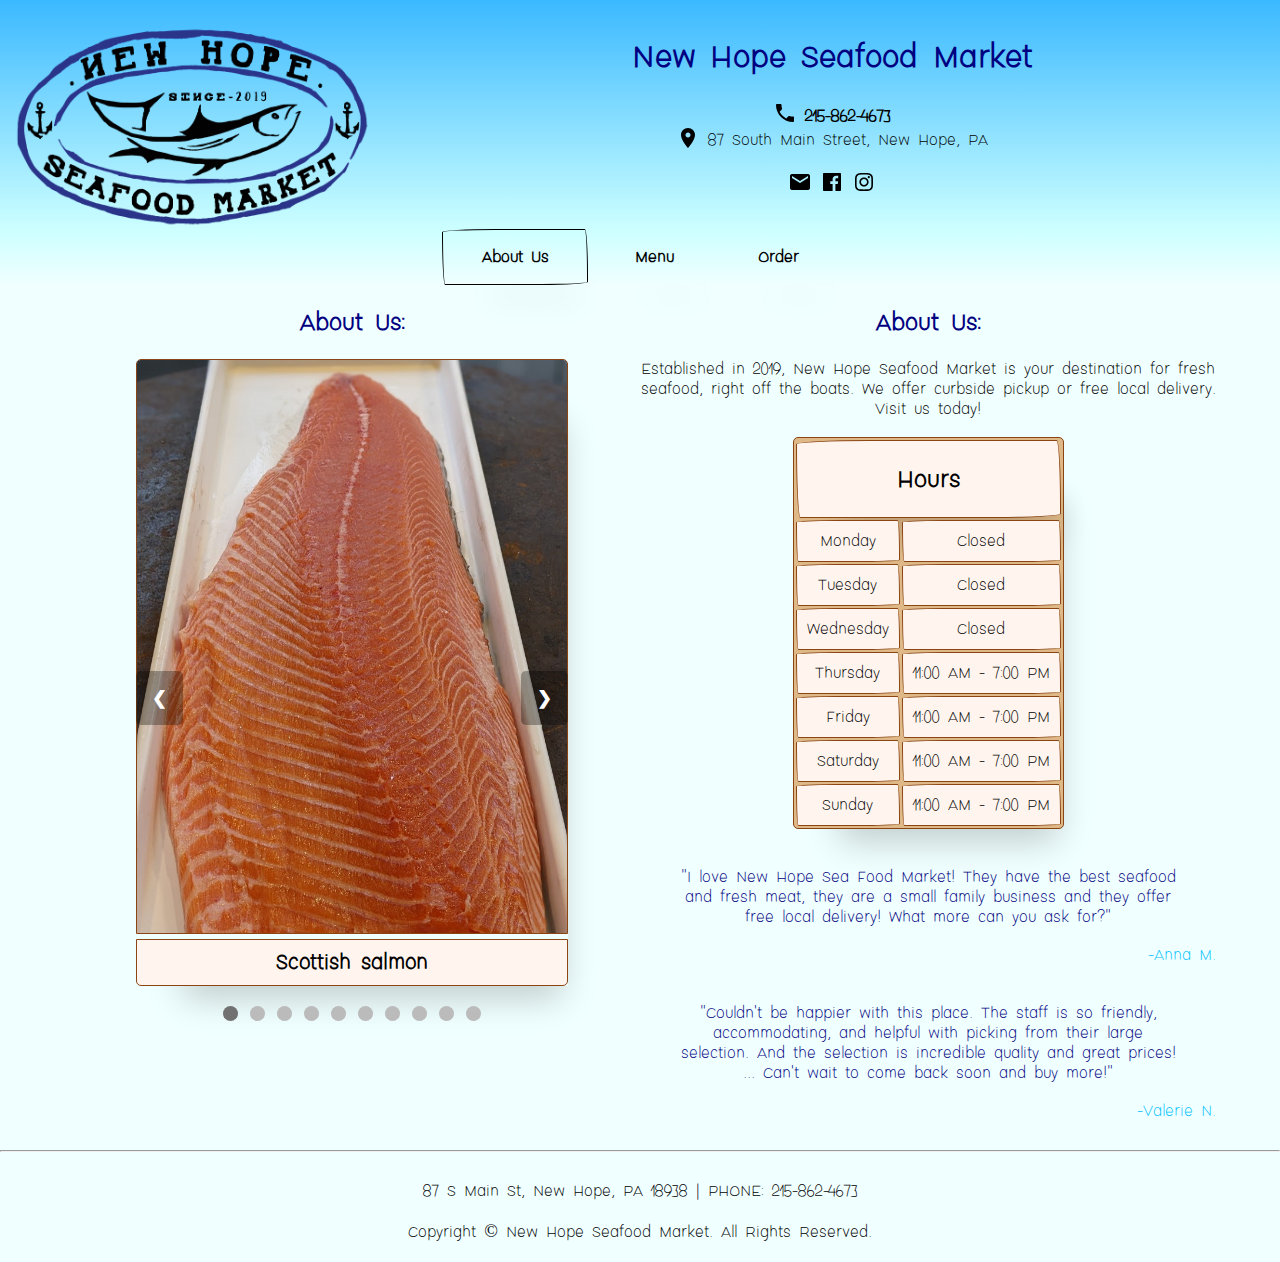
<file: index.html>
<!DOCTYPE html>
<html lang="en-US">
  <head>
    <meta charset="utf-8" />
    <meta name="description" content="New Hope Seafood Market is your destination for fresh seafood,
      right off the boats. We offer curbside pickup or free local delivery. Visit us today!">
    <meta name="keywords" content="HTML, CSS, JavaScript">
    <meta http-equiv="X-UA-Compatible" content="IE=edge" />
    <meta name="author" content="Clayton Manley">
    <meta name="viewport" content="width=device-width, initial-scale=1" />
    <link
      rel="icon"
      href="/assets/NHSM_Icon.png"
      type="image/x-icon"
    />

    <title>New Hope Seafood Market</title>

    <!-- import the webpage's stylesheet -->
    <link rel="stylesheet" href="style.css" />

    <!-- import the webpage's javascript file -->
    <script src="script.js" defer></script>
  </head>

  <body id="index">
    <div class="pagetop">
      <div class="pagelogo">
        <br />
        <img
          class="logo"
          src="/assets/NHSM_Logo.svg"
          alt="Logo"
        />
      </div>

      <div class="pagetitle">
        <h1>New Hope Seafood Market</h1>

        <!-- Phone icon -->
        <a href="tel:215-862-4673"
          ><svg height="24" viewbox="0 0 24 24" width="24">
            <path d="M0 0h24v24H0z" fill="none" />
            <path
              d="M6.62 10.79c1.44 2.83 3.76 5.14 6.59 6.59l2.2-2.2c.27-.27.67-.36 1.02-.24 1.12.37 2.33.57 3.57.57.55 0 1 .45 1 1V20c0 .55-.45 1-1 1-9.39 0-17-7.61-17-17 0-.55.45-1 1-1h3.5c.55 0 1 .45 1 1 0 1.25.2 2.45.57 3.57.11.35.03.74-.25 1.02l-2.2 2.2z"
            />
          </svg>
          215-862-4673
        </a>

        <br />

        <!-- Map icon -->
        <svg height="24" viewbox="0 0 24 24" width="24">
          <path d="M0 0h24v24H0z" fill="none" />
          <path
            d="M12 2C8.13 2 5 5.13 5 9c0 5.25 7 13 7 13s7-7.75 7-13c0-3.87-3.13-7-7-7zm0 9.5c-1.38 0-2.5-1.12-2.5-2.5s1.12-2.5 2.5-2.5 2.5 1.12 2.5 2.5-1.12 2.5-2.5 2.5z"
          />
        </svg>
        87 South Main Street, New Hope, PA

        <br />
        <br />

        <!-- Mail icon -->
        <a href="mailto:newhopeseafood@newhopeseafood.com">
          <svg class="svg-icon" height="24" viewbox="0 0 24 24" width="24">
            <path d="M0 0h24v24H0z" fill="none" />
            <path
              d="M20 4H4c-1.1 0-1.99.9-1.99 2L2 18c0 1.1.9 2 2 2h16c1.1 0 2-.9 2-2V6c0-1.1-.9-2-2-2zm0 4l-8 5-8-5V6l8 5 8-5v2z"
            />
          </svg>
        </a>

        <!-- Facebook icon -->
        <a href="https://www.facebook.com/NewHopeSeafood/">
          <svg width="24" height="24">
            <path
              d="M20.007,3H3.993C3.445,3,3,3.445,3,3.993v16.013C3,20.555,3.445,21,3.993,21h8.621v-6.971h-2.346v-2.717h2.346V9.31 c0-2.325,1.42-3.591,3.494-3.591c0.993,0,1.847,0.074,2.096,0.107v2.43l-1.438,0.001c-1.128,0-1.346,0.536-1.346,1.323v1.734h2.69 l-0.35,2.717h-2.34V21h4.587C20.555,21,21,20.555,21,20.007V3.993C21,3.445,20.555,3,20.007,3z"
            />
          </svg>
        </a>

        <!-- Instagram icon -->
        <a href="https://www.instagram.com/newhopeseafoodmarket/">
          <svg width="24" height="24">
            <path
              d="M12,4.622c2.403,0,2.688,0.009,3.637,0.052c0.877,0.04,1.354,0.187,1.671,0.31c0.42,0.163,0.72,0.358,1.035,0.673 c0.315,0.315,0.51,0.615,0.673,1.035c0.123,0.317,0.27,0.794,0.31,1.671c0.043,0.949,0.052,1.234,0.052,3.637 s-0.009,2.688-0.052,3.637c-0.04,0.877-0.187,1.354-0.31,1.671c-0.163,0.42-0.358,0.72-0.673,1.035 c-0.315,0.315-0.615,0.51-1.035,0.673c-0.317,0.123-0.794,0.27-1.671,0.31c-0.949,0.043-1.233,0.052-3.637,0.052 s-2.688-0.009-3.637-0.052c-0.877-0.04-1.354-0.187-1.671-0.31c-0.42-0.163-0.72-0.358-1.035-0.673 c-0.315-0.315-0.51-0.615-0.673-1.035c-0.123-0.317-0.27-0.794-0.31-1.671C4.631,14.688,4.622,14.403,4.622,12 s0.009-2.688,0.052-3.637c0.04-0.877,0.187-1.354,0.31-1.671c0.163-0.42,0.358-0.72,0.673-1.035 c0.315-0.315,0.615-0.51,1.035-0.673c0.317-0.123,0.794-0.27,1.671-0.31C9.312,4.631,9.597,4.622,12,4.622 M12,3 C9.556,3,9.249,3.01,8.289,3.054C7.331,3.098,6.677,3.25,6.105,3.472C5.513,3.702,5.011,4.01,4.511,4.511 c-0.5,0.5-0.808,1.002-1.038,1.594C3.25,6.677,3.098,7.331,3.054,8.289C3.01,9.249,3,9.556,3,12c0,2.444,0.01,2.751,0.054,3.711 c0.044,0.958,0.196,1.612,0.418,2.185c0.23,0.592,0.538,1.094,1.038,1.594c0.5,0.5,1.002,0.808,1.594,1.038 c0.572,0.222,1.227,0.375,2.185,0.418C9.249,20.99,9.556,21,12,21s2.751-0.01,3.711-0.054c0.958-0.044,1.612-0.196,2.185-0.418 c0.592-0.23,1.094-0.538,1.594-1.038c0.5-0.5,0.808-1.002,1.038-1.594c0.222-0.572,0.375-1.227,0.418-2.185 C20.99,14.751,21,14.444,21,12s-0.01-2.751-0.054-3.711c-0.044-0.958-0.196-1.612-0.418-2.185c-0.23-0.592-0.538-1.094-1.038-1.594 c-0.5-0.5-1.002-0.808-1.594-1.038c-0.572-0.222-1.227-0.375-2.185-0.418C14.751,3.01,14.444,3,12,3L12,3z M12,7.378 c-2.552,0-4.622,2.069-4.622,4.622S9.448,16.622,12,16.622s4.622-2.069,4.622-4.622S14.552,7.378,12,7.378z M12,15 c-1.657,0-3-1.343-3-3s1.343-3,3-3s3,1.343,3,3S13.657,15,12,15z M16.804,6.116c-0.596,0-1.08,0.484-1.08,1.08 s0.484,1.08,1.08,1.08c0.596,0,1.08-0.484,1.08-1.08S17.401,6.116,16.804,6.116z"
            />
          </svg>
        </a>
        <br/>
        <br/>
      </div>
    </div>

      <div>
        <nav id="navbar">
          <a
            class="nav"
            href="http://newhopeseafood.com"
            style="border: 1px solid black;"
            >About Us</a
          >
          <a class="nav" href="http://newhopeseafood.com/menu">Menu</a>
          <a class="nav" href="/order.html">Order</a>
          <!-- <a class="nav" href="/nhsm/location.html">Location</a> -->
        </nav>
      </div>

    <div class="pagebody">
      <div class="left">
        <h2>About Us:</h2>
        <div class="slideshow">

          <!--Salmon-->
          <div class="mySlides fade">
            <img
              src="/assets/Salmon.jpg"
              style="width:100%"
              alt="Salmon"
            />
            <figcaption>Scottish salmon</figcaption>
          </div>

          <!--Crab Cakes-->
          <div class="mySlides fade">
            <img
              src="/assets/Crab_cakes.jpg"
              style="width:100%"
              alt="Crab Cakes"
            />
            <figcaption>Crab cakes made in house</figcaption>
          </div>

          <!--Tuna-->
          <div class="mySlides fade">
            <img
              src="/assets/Tuna.jpg"
              style="width:100%"
              alt="Tuna"
            />
            <figcaption>Sushi grade tuna</figcaption>
          </div>

          <!--Bronzino-->
          <div class="mySlides fade">
            <img
              src="/assets/Bronzino.jpg"
              style="width:100%"
              alt="Bronzino"
            />
            <figcaption>Whole fish bronzino</figcaption>
          </div>

          <!--Dry Scallops-->
          <div class="mySlides fade">
            <img
              src="/assets/Dry_Scallops.jpg"
              style="width:100%"
              alt="Dry Scallops"
            />
            <figcaption>Dry scallops</figcaption>
          </div>

          <!--Mexican Shrimp-->
          <div class="mySlides fade">
            <img
              src="/assets/Mexican_Wild_Shrimp.jpg"
              style="width:100%"
              alt="Several shrimp on ice"
            />
            <figcaption>Large and medium shrimp</figcaption>
          </div>

          <!--Crabs-->
          <div class="mySlides fade">
            <img
              src="/assets/Crabs.jpg"
              style="width:100%"
              alt="A bushel of blue crabs"
            />
            <figcaption>Bushels of blue crabs</figcaption>
          </div>

          <!--Mussels and Clams-->
          <div class="mySlides fade">
            <img
              src="/assets/Mussels_and_Clams.jpeg"
              style="width:100%"
              alt="Mussels and clams on ice"
            />
            <figcaption>Mussels and little neck clams</figcaption>
          </div>

          <!--Cooked Crabs-->
          <div class="mySlides fade">
            <img
              src="/assets/Cooked_Crabs.jpg"
              style="width:100%"
              alt="Cooked_Crabs"
            />
            <figcaption>Cooked crabs</figcaption>
          </div>

          <!--Cooked Lobster-->
          <div class="mySlides fade">
            <img
              src="/assets/Cooked_Lobster.jpg"
              style="width:100%"
              alt="Cooked Lobster"
            />
            <figcaption>Lobster steamed by request</figcaption>
          </div>

          <!--Salmon Cakes-->
          <!--
          <div class="mySlides fade">
            <img
              src="/assets/Salmon_Cakes.jpg"
              style="width:100%"
              alt="Salmon Cakes"
            />
            <figcaption>Pan seared salmon cakes</figcaption>
          </div>
          -->

          <!--Lobster-->
          <!--
          <div class="mySlides fade">
            <img
              src="/assets/Live_Lobster.jpg"
              style="width:100%"
              alt="A large lobster"
            />
            <figcaption>Live lobster</figcaption>
          </div>
        -->

          <!--Squid-->
          <!--
          <div class="mySlides fade">
            <img
              src="/assets/Squid.jpg"
              style="width:100%"
              alt="Squid"
            />
            <figcaption>Squid</figcaption>
          </div>
          -->

          <!--Farmers Market-->
          <!--
          <div class="mySlides fade">
            <img
              src="/assets/Farmers_Market.jpg"
              style="width:100%"
              alt="Farmers Market"
            />
            <figcaption>Farmers Market</figcaption>
          </div>
          -->

          <a class="prev" onclick="plusSlides(-1)">&#10094;</a>
          <a class="next" onclick="plusSlides(1)">&#10095;</a>

          <br />

          <a class="dot" onclick="currentSlide(1)"></a>
          <a class="dot" onclick="currentSlide(2)"></a>
          <a class="dot" onclick="currentSlide(3)"></a>
          <a class="dot" onclick="currentSlide(4)"></a>
          <a class="dot" onclick="currentSlide(5)"></a>
          <a class="dot" onclick="currentSlide(6)"></a>
          <a class="dot" onclick="currentSlide(7)"></a>
          <a class="dot" onclick="currentSlide(8)"></a>
          <a class="dot" onclick="currentSlide(9)"></a>
          <a class="dot" onclick="currentSlide(10)"></a>
        </div>
      </div>

      <div class="right">
        <h2>About Us:</h2>
        <p>
          Established in 2019, New Hope Seafood Market is your destination for
          fresh seafood, right off the boats. We offer curbside pickup or free
          local delivery. Visit us today!
        </p>

        <table>
          <thead>
            <tr>
              <th colspan="2"><h2>Hours</h2></th>
            </tr>
          </thead>
          <tbody>
            <tr>
              <td>Monday</td>
              <td>Closed</td>
            </tr>
            <tr>
              <td>Tuesday</td>
              <td>Closed</td>
            </tr>
            <tr>
              <td>Wednesday</td>
              <td>Closed</td>
            </tr>
            <tr>
              <td>Thursday</td>
              <td>11:00 AM - 7:00 PM</td>
            </tr>
            <tr>
              <td>Friday</td>
              <td>11:00 AM - 7:00 PM</td>
            </tr>
            <tr>
              <td>Saturday</td>
              <td>11:00 AM - 7:00 PM</td>
            </tr>
            <tr>
              <td>Sunday</td>
              <td>11:00 AM - 7:00 PM</td>
            </tr>
          </tbody>
        </table>

        <br />

        <blockquote cite="https://goo.gl/maps/CR75B2BaVK5fV6p99">
          "I love New Hope Sea Food Market!
          They have the best seafood and fresh meat, they are a small family business and they offer free local delivery!
          What more can you ask for?"
        </blockquote>
        <div class="attribution">
          -Anna M.
        </div>

        <br />

        <blockquote cite="https://www.yelp.com/biz/new-hope-seafood-market-new-hope?hrid=9Oxy09HIUtjYFzJr-QwoVg&utm_campaign=www_review_share_popup&utm_medium=copy_link&utm_source=(direct)">
          "Couldn't be happier with this place.
          The staff is so friendly, accommodating, and helpful with picking from their large selection.
          And the selection is incredible quality and great prices!
          ... Can't wait to come back soon and buy more!"
        </blockquote>
        <div class="attribution">
          -Valerie N.
        </div>
      </div>
    </div>
  </body>

  <footer>
    <br />
    <hr />
    <br />
    87 S Main St, New Hope, PA 18938 | PHONE: 215-862-4673
    <br />
    <br />
    Copyright © New Hope Seafood Market. All Rights Reserved.
    <br />
    <br />
  </footer>
</html>
</file>
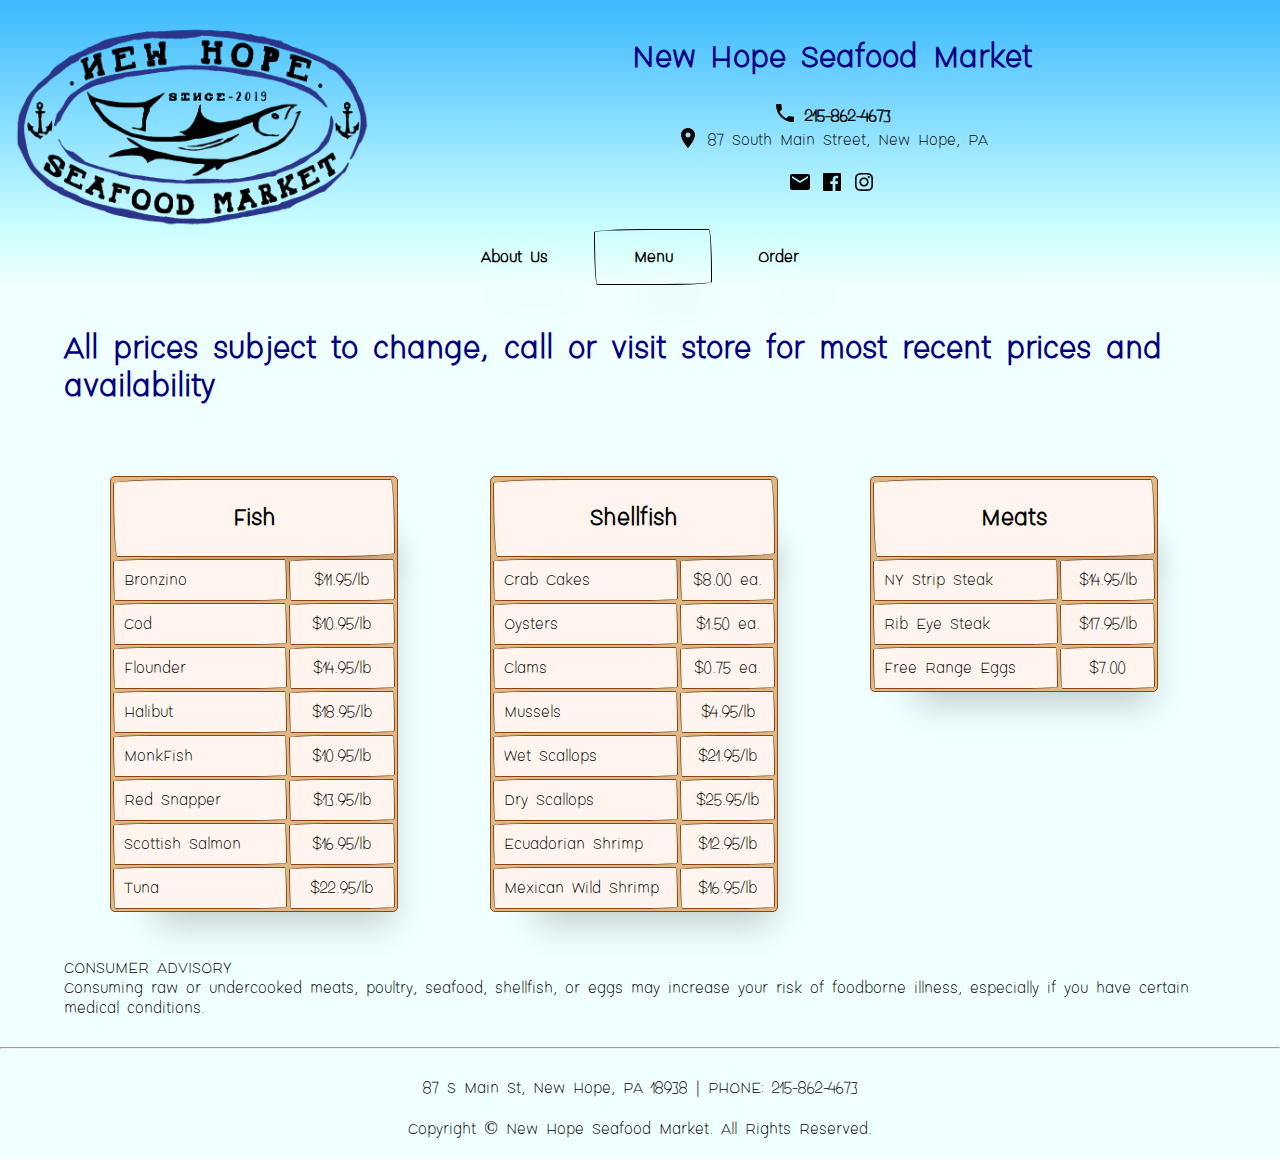
<file: menu.html>
<!DOCTYPE html>
<html lang="en-US">
  <head>
    <meta charset="utf-8" />
    <meta http-equiv="X-UA-Compatible" content="IE=edge" />
    <meta name="viewport" content="width=device-width, initial-scale=1" />
    <link
      rel="icon"
      href="/assets/NHSM_Icon.png"
      type="image/x-icon"
    />

    <title>New Hope Seafood Market Menu</title>

    <!-- import the webpage's stylesheet -->
    <link rel="stylesheet" href="style.css" />

    <!-- import the webpage's javascript file -->
    <script src="script.js" defer></script>
  </head>

  <body>
    <div class="pagetop">
      <div class="pagelogo">
        <br />
        <img
          class="logo"
          src="/assets/NHSM_Logo.svg"
          alt="Logo"
        />
      </div>

      <div class="pagetitle">
        <h1>New Hope Seafood Market</h1>

        <!-- Phone icon -->
        <a href="tel:215-862-4673"
          ><svg height="24" viewbox="0 0 24 24" width="24">
            <path d="M0 0h24v24H0z" fill="none" />
            <path
              d="M6.62 10.79c1.44 2.83 3.76 5.14 6.59 6.59l2.2-2.2c.27-.27.67-.36 1.02-.24 1.12.37 2.33.57 3.57.57.55 0 1 .45 1 1V20c0 .55-.45 1-1 1-9.39 0-17-7.61-17-17 0-.55.45-1 1-1h3.5c.55 0 1 .45 1 1 0 1.25.2 2.45.57 3.57.11.35.03.74-.25 1.02l-2.2 2.2z"
            />
          </svg>
          215-862-4673
        </a>

        <br />

        <!-- Map icon -->
        <svg height="24" viewbox="0 0 24 24" width="24">
          <path d="M0 0h24v24H0z" fill="none" />
          <path
            d="M12 2C8.13 2 5 5.13 5 9c0 5.25 7 13 7 13s7-7.75 7-13c0-3.87-3.13-7-7-7zm0 9.5c-1.38 0-2.5-1.12-2.5-2.5s1.12-2.5 2.5-2.5 2.5 1.12 2.5 2.5-1.12 2.5-2.5 2.5z"
          />
        </svg>
        87 South Main Street, New Hope, PA

        <br />
        <br />

        <!-- Mail icon -->
        <a href="mailto:newhopeseafood@newhopeseafood.com">
          <svg class="svg-icon" height="24" viewbox="0 0 24 24" width="24">
            <path d="M0 0h24v24H0z" fill="none" />
            <path
              d="M20 4H4c-1.1 0-1.99.9-1.99 2L2 18c0 1.1.9 2 2 2h16c1.1 0 2-.9 2-2V6c0-1.1-.9-2-2-2zm0 4l-8 5-8-5V6l8 5 8-5v2z"
            />
          </svg>
        </a>

        <!-- Facebook icon -->
        <a href="https://www.facebook.com/NewHopeSeafood/">
          <svg width="24" height="24">
            <path
              d="M20.007,3H3.993C3.445,3,3,3.445,3,3.993v16.013C3,20.555,3.445,21,3.993,21h8.621v-6.971h-2.346v-2.717h2.346V9.31 c0-2.325,1.42-3.591,3.494-3.591c0.993,0,1.847,0.074,2.096,0.107v2.43l-1.438,0.001c-1.128,0-1.346,0.536-1.346,1.323v1.734h2.69 l-0.35,2.717h-2.34V21h4.587C20.555,21,21,20.555,21,20.007V3.993C21,3.445,20.555,3,20.007,3z"
            />
          </svg>
        </a>

        <!-- Instagram icon -->
        <a href="https://www.instagram.com/newhopeseafoodmarket/">
          <svg width="24" height="24">
            <path
              d="M12,4.622c2.403,0,2.688,0.009,3.637,0.052c0.877,0.04,1.354,0.187,1.671,0.31c0.42,0.163,0.72,0.358,1.035,0.673 c0.315,0.315,0.51,0.615,0.673,1.035c0.123,0.317,0.27,0.794,0.31,1.671c0.043,0.949,0.052,1.234,0.052,3.637 s-0.009,2.688-0.052,3.637c-0.04,0.877-0.187,1.354-0.31,1.671c-0.163,0.42-0.358,0.72-0.673,1.035 c-0.315,0.315-0.615,0.51-1.035,0.673c-0.317,0.123-0.794,0.27-1.671,0.31c-0.949,0.043-1.233,0.052-3.637,0.052 s-2.688-0.009-3.637-0.052c-0.877-0.04-1.354-0.187-1.671-0.31c-0.42-0.163-0.72-0.358-1.035-0.673 c-0.315-0.315-0.51-0.615-0.673-1.035c-0.123-0.317-0.27-0.794-0.31-1.671C4.631,14.688,4.622,14.403,4.622,12 s0.009-2.688,0.052-3.637c0.04-0.877,0.187-1.354,0.31-1.671c0.163-0.42,0.358-0.72,0.673-1.035 c0.315-0.315,0.615-0.51,1.035-0.673c0.317-0.123,0.794-0.27,1.671-0.31C9.312,4.631,9.597,4.622,12,4.622 M12,3 C9.556,3,9.249,3.01,8.289,3.054C7.331,3.098,6.677,3.25,6.105,3.472C5.513,3.702,5.011,4.01,4.511,4.511 c-0.5,0.5-0.808,1.002-1.038,1.594C3.25,6.677,3.098,7.331,3.054,8.289C3.01,9.249,3,9.556,3,12c0,2.444,0.01,2.751,0.054,3.711 c0.044,0.958,0.196,1.612,0.418,2.185c0.23,0.592,0.538,1.094,1.038,1.594c0.5,0.5,1.002,0.808,1.594,1.038 c0.572,0.222,1.227,0.375,2.185,0.418C9.249,20.99,9.556,21,12,21s2.751-0.01,3.711-0.054c0.958-0.044,1.612-0.196,2.185-0.418 c0.592-0.23,1.094-0.538,1.594-1.038c0.5-0.5,0.808-1.002,1.038-1.594c0.222-0.572,0.375-1.227,0.418-2.185 C20.99,14.751,21,14.444,21,12s-0.01-2.751-0.054-3.711c-0.044-0.958-0.196-1.612-0.418-2.185c-0.23-0.592-0.538-1.094-1.038-1.594 c-0.5-0.5-1.002-0.808-1.594-1.038c-0.572-0.222-1.227-0.375-2.185-0.418C14.751,3.01,14.444,3,12,3L12,3z M12,7.378 c-2.552,0-4.622,2.069-4.622,4.622S9.448,16.622,12,16.622s4.622-2.069,4.622-4.622S14.552,7.378,12,7.378z M12,15 c-1.657,0-3-1.343-3-3s1.343-3,3-3s3,1.343,3,3S13.657,15,12,15z M16.804,6.116c-0.596,0-1.08,0.484-1.08,1.08 s0.484,1.08,1.08,1.08c0.596,0,1.08-0.484,1.08-1.08S17.401,6.116,16.804,6.116z"
            />
          </svg>
        </a>
        <br/>
        <br/>
      </div>
    </div>

      <div>
        <nav id="navbar">
          <a class="nav" href="http://newhopeseafood.com">About Us</a>
          <a
            class="nav"
            href="http://newhopeseafood.com/menu"
            style="border: 1px solid black;"
            >Menu</a
          >
          <a class="nav" href="/order.html">Order</a>
          <!-- <a class="nav" href="/nhsm/location.html">Location</a> -->
        </nav>
      </div>
    </header>

    <div class="pagebody">
      <br />
      <h1>
        All prices subject to change, call or visit store for most recent prices
        and availability
      </h1>
      <table class="tleft">
        <thead>
          <tr>
            <th colspan="2">
              <h2>Fish</h2>
            </th>
          </tr>
        </thead>
        <tbody>
          <tr>
            <td class="itemname">Bronzino</td>
            <td>$11.95/lb</td>
          </tr>
          <tr>
            <td class="itemname">Cod</td>
            <td>$10.95/lb</td>
          </tr>
          <tr>
            <td class="itemname">Flounder</td>
            <td>$14.95/lb</td>
          </tr>
          <tr>
            <td class="itemname">Halibut</td>
            <td>$18.95/lb</td>
          </tr>
          <tr>
            <td class="itemname">MonkFish</td>
            <td>$10.95/lb</td>
          </tr>
          <tr>
            <td class="itemname">Red Snapper</td>
            <td>$13.95/lb</td>
          </tr>
          <tr>
            <td class="itemname">Scottish Salmon</td>
            <td>$16.95/lb</td>
          </tr>
          <tr>
            <td class="itemname">Tuna</td>
            <td>$22.95/lb</td>
          </tr>
        </tbody>
      </table>

      <table class="tmiddle">
        <thead>
          <th colspan="2">
            <h2>Shellfish</h2>
          </th>
        </thead>
        <tbody>
          <tr>
            <td class="itemname">Crab Cakes</td>
            <td>$8.00 ea.</td>
          </tr>
          <tr>
            <td class="itemname">Oysters</td>
            <td>$1.50 ea.</td>
          </tr>
          <tr>
            <td class="itemname">Clams</td>
            <td>$0.75 ea.</td>
          </tr>
          <tr>
            <td class="itemname">Mussels</td>
            <td>$4.95/lb</td>
          </tr>
          <tr>
            <td class="itemname">Wet Scallops</td>
            <td>$21.95/lb</td>
          </tr>
          <tr>
            <td class="itemname">Dry Scallops</td>
            <td>$25.95/lb</td>
          </tr>
          <tr>
            <td class="itemname">Ecuadorian Shrimp</td>
            <td>$12.95/lb</td>
          </tr>
          <tr>
            <td class="itemname">Mexican Wild Shrimp</td>
            <td>$16.95/lb</td>
          </tr>
        </tbody>
      </table>

      <table class="tright">
        <thead>
          <th colspan="2">
            <h2>Meats</h2>
          </th>
        </thead>
        <tbody>
          <tr>
            <td class="itemname">NY Strip Steak</td>
            <td>$14.95/lb</td>
          </tr>
          <tr>
            <td class="itemname">Rib Eye Steak</td>
            <td>$17.95/lb</td>
          </tr>
          <tr>
            <td class="itemname">Free Range Eggs</td>
            <td>$7.00</td>
          </tr>
        </tbody>
      </table>

      <br clear="both" />
      CONSUMER ADVISORY
      <br />
      Consuming raw or undercooked meats, poultry, seafood, shellfish, or eggs may
      increase your risk of foodborne illness, especially if you have certain
      medical conditions.
    </div>
  </body>

  <footer>
    <br />
    <hr />
    <br />
    87 S Main St, New Hope, PA 18938 | PHONE: 215-862-4673
    <br />
    <br />
    Copyright © New Hope Seafood Market. All Rights Reserved.
    <br />
    <br />
  </footer>
</html>
</file>
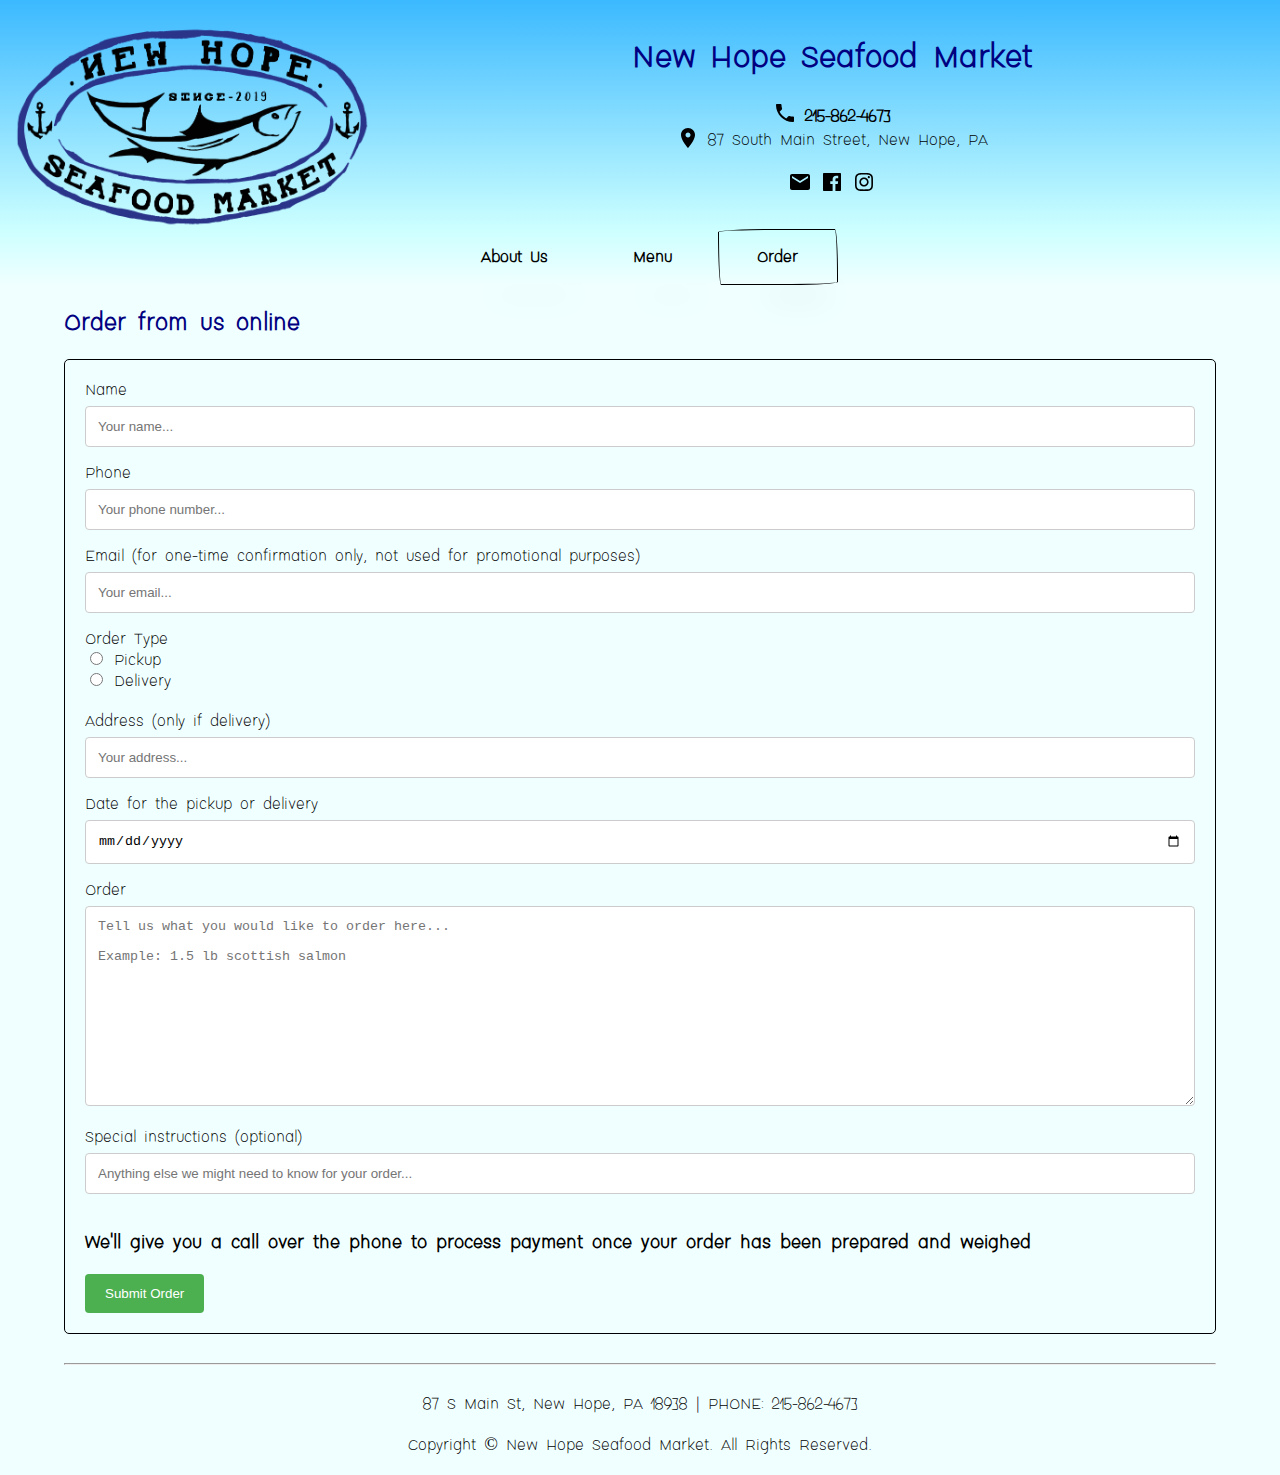
<file: order.html>
<!DOCTYPE html>
<html lang="en-US">
  <head>
    <meta charset="utf-8" />
    <meta name="description" content="New Hope Seafood Market is your destination for fresh seafood,
      right off the boats. We offer curbside pickup or free local delivery. Visit us today!">
    <meta name="keywords" content="HTML, CSS, JavaScript">
    <meta http-equiv="X-UA-Compatible" content="IE=edge" />
    <meta name="author" content="Clayton Manley">
    <meta name="viewport" content="width=device-width, initial-scale=1" />
    <link
      rel="icon"
      href="/assets/NHSM_Icon.png"
      type="image/x-icon"
    />

    <title>New Hope Seafood Market Order</title>

    <!-- import the webpage's stylesheet -->
    <link rel="stylesheet" href="style.css" />

    <!-- import the webpage's javascript file -->
    <script src="script.js" defer></script>
  </head>

  <body id="index">
    <div class="pagetop">
      <div class="pagelogo">
        <br />
        <img
          class="logo"
          src="/assets/NHSM_Logo.svg"
          alt="Logo"
        />
      </div>

      <div class="pagetitle">
        <h1>New Hope Seafood Market</h1>

        <!-- Phone icon -->
        <a href="tel:215-862-4673"
          ><svg height="24" viewbox="0 0 24 24" width="24">
            <path d="M0 0h24v24H0z" fill="none" />
            <path
              d="M6.62 10.79c1.44 2.83 3.76 5.14 6.59 6.59l2.2-2.2c.27-.27.67-.36 1.02-.24 1.12.37 2.33.57 3.57.57.55 0 1 .45 1 1V20c0 .55-.45 1-1 1-9.39 0-17-7.61-17-17 0-.55.45-1 1-1h3.5c.55 0 1 .45 1 1 0 1.25.2 2.45.57 3.57.11.35.03.74-.25 1.02l-2.2 2.2z"
            />
          </svg>
          215-862-4673
        </a>

        <br />

        <!-- Map icon -->
        <svg height="24" viewbox="0 0 24 24" width="24">
          <path d="M0 0h24v24H0z" fill="none" />
          <path
            d="M12 2C8.13 2 5 5.13 5 9c0 5.25 7 13 7 13s7-7.75 7-13c0-3.87-3.13-7-7-7zm0 9.5c-1.38 0-2.5-1.12-2.5-2.5s1.12-2.5 2.5-2.5 2.5 1.12 2.5 2.5-1.12 2.5-2.5 2.5z"
          />
        </svg>
        87 South Main Street, New Hope, PA

        <br />
        <br />

        <!-- Mail icon -->
        <a href="mailto:newhopeseafood@newhopeseafood.com">
          <svg class="svg-icon" height="24" viewbox="0 0 24 24" width="24">
            <path d="M0 0h24v24H0z" fill="none" />
            <path
              d="M20 4H4c-1.1 0-1.99.9-1.99 2L2 18c0 1.1.9 2 2 2h16c1.1 0 2-.9 2-2V6c0-1.1-.9-2-2-2zm0 4l-8 5-8-5V6l8 5 8-5v2z"
            />
          </svg>
        </a>

        <!-- Facebook icon -->
        <a href="https://www.facebook.com/NewHopeSeafood/">
          <svg width="24" height="24">
            <path
              d="M20.007,3H3.993C3.445,3,3,3.445,3,3.993v16.013C3,20.555,3.445,21,3.993,21h8.621v-6.971h-2.346v-2.717h2.346V9.31 c0-2.325,1.42-3.591,3.494-3.591c0.993,0,1.847,0.074,2.096,0.107v2.43l-1.438,0.001c-1.128,0-1.346,0.536-1.346,1.323v1.734h2.69 l-0.35,2.717h-2.34V21h4.587C20.555,21,21,20.555,21,20.007V3.993C21,3.445,20.555,3,20.007,3z"
            />
          </svg>
        </a>

        <!-- Instagram icon -->
        <a href="https://www.instagram.com/newhopeseafoodmarket/">
          <svg width="24" height="24">
            <path
              d="M12,4.622c2.403,0,2.688,0.009,3.637,0.052c0.877,0.04,1.354,0.187,1.671,0.31c0.42,0.163,0.72,0.358,1.035,0.673 c0.315,0.315,0.51,0.615,0.673,1.035c0.123,0.317,0.27,0.794,0.31,1.671c0.043,0.949,0.052,1.234,0.052,3.637 s-0.009,2.688-0.052,3.637c-0.04,0.877-0.187,1.354-0.31,1.671c-0.163,0.42-0.358,0.72-0.673,1.035 c-0.315,0.315-0.615,0.51-1.035,0.673c-0.317,0.123-0.794,0.27-1.671,0.31c-0.949,0.043-1.233,0.052-3.637,0.052 s-2.688-0.009-3.637-0.052c-0.877-0.04-1.354-0.187-1.671-0.31c-0.42-0.163-0.72-0.358-1.035-0.673 c-0.315-0.315-0.51-0.615-0.673-1.035c-0.123-0.317-0.27-0.794-0.31-1.671C4.631,14.688,4.622,14.403,4.622,12 s0.009-2.688,0.052-3.637c0.04-0.877,0.187-1.354,0.31-1.671c0.163-0.42,0.358-0.72,0.673-1.035 c0.315-0.315,0.615-0.51,1.035-0.673c0.317-0.123,0.794-0.27,1.671-0.31C9.312,4.631,9.597,4.622,12,4.622 M12,3 C9.556,3,9.249,3.01,8.289,3.054C7.331,3.098,6.677,3.25,6.105,3.472C5.513,3.702,5.011,4.01,4.511,4.511 c-0.5,0.5-0.808,1.002-1.038,1.594C3.25,6.677,3.098,7.331,3.054,8.289C3.01,9.249,3,9.556,3,12c0,2.444,0.01,2.751,0.054,3.711 c0.044,0.958,0.196,1.612,0.418,2.185c0.23,0.592,0.538,1.094,1.038,1.594c0.5,0.5,1.002,0.808,1.594,1.038 c0.572,0.222,1.227,0.375,2.185,0.418C9.249,20.99,9.556,21,12,21s2.751-0.01,3.711-0.054c0.958-0.044,1.612-0.196,2.185-0.418 c0.592-0.23,1.094-0.538,1.594-1.038c0.5-0.5,0.808-1.002,1.038-1.594c0.222-0.572,0.375-1.227,0.418-2.185 C20.99,14.751,21,14.444,21,12s-0.01-2.751-0.054-3.711c-0.044-0.958-0.196-1.612-0.418-2.185c-0.23-0.592-0.538-1.094-1.038-1.594 c-0.5-0.5-1.002-0.808-1.594-1.038c-0.572-0.222-1.227-0.375-2.185-0.418C14.751,3.01,14.444,3,12,3L12,3z M12,7.378 c-2.552,0-4.622,2.069-4.622,4.622S9.448,16.622,12,16.622s4.622-2.069,4.622-4.622S14.552,7.378,12,7.378z M12,15 c-1.657,0-3-1.343-3-3s1.343-3,3-3s3,1.343,3,3S13.657,15,12,15z M16.804,6.116c-0.596,0-1.08,0.484-1.08,1.08 s0.484,1.08,1.08,1.08c0.596,0,1.08-0.484,1.08-1.08S17.401,6.116,16.804,6.116z"
            />
          </svg>
        </a>
        <br/>
        <br/>
      </div>
    </div>

      <div>
        <nav id="navbar">
          <a class="nav" href="http://newhopeseafood.com">About Us</a>
          <a class="nav" href="http://newhopeseafood.com/menu">Menu</a>
          <a class="nav" href="http://newhopeseafood.com/order.html"  style="border: 1px solid black">Order</a>
          <!-- <a class="nav" href="/nhsm/location.html">Location</a> -->
        </nav>
      </div>

    <div class="pagebody">
    <h2>Order from us online</h2>

    <form name="order" action="https://formsubmit.co/newhopeseafood@newhopeseafood.com" method="post">
      <label for="name">Name</label>
      <input
        type="text"
        id="name"
        name="name"
        placeholder="Your name..."
        required
      />

      <label for="phone">Phone</label>
      <input
        type="tel"
        id="phone"
        name="phone"
        placeholder="Your phone number..."
        required
      />

      <script>
        document.getElementById('phone').addEventListener('blur', function (e) {
          var x = e.target.value.replace(/\D/g, '').match(/(\d{3})(\d{3})(\d{4})/);
          e.target.value = '(' + x[1] + ') ' + x[2] + '-' + x[3];
        });
      </script>

      <label for="email">Email (for one-time confirmation only, not used for promotional purposes)</label>
      <input
        type="email"
        id="email"
        name="email"
        placeholder="Your email..."
      />

      Order Type
      <br />
      <input
        type="radio"
        id="pickup"
        name="order_type"
        value="pickup"
        required
      />
      <label for="pickup">Pickup</label>
      <br />
      <input
        type="radio"
        id="delivery"
        name="order_type"
        value="delivery"
        required
      />
      <label for="delivery">Delivery</label>
      <br />
      <br />

      <label for="address">Address (only if delivery)</label>
      <input
        type="text"
        id="address"
        name="address"
        placeholder="Your address..."
      />

      <label for="date">Date for the pickup or delivery</label>
      <input
        type="date"
        id="date"
        name="date"
      />

      <label for="order">Order</label>
      <textarea
        id="order"
        name="order"
        placeholder="Tell us what you would like to order here...

Example: 1.5 lb scottish salmon"
        style="height:200px"
        required
      ></textarea>

      <label for="feedback">Special instructions (optional)</label>
      <input
        type="text"
        id="feedback"
        name="feedback"
        placeholder="Anything else we might need to know for your order..."
      />

      <h3>
        We'll give you a call over the phone to process payment once your order
        has been prepared and weighed
      </h3>
      <input type="submit" value="Submit Order" />
    </form>
  </pagebody>

  <footer>
    <br />
    <hr />
    <br />
    87 S Main St, New Hope, PA 18938 | PHONE: 215-862-4673
    <br />
    <br />
    Copyright © New Hope Seafood Market. All Rights Reserved.
    <br />
    <br />
  </footer>
</html>
</file>
<file: style.css>
body {
  font-family: fishsticks;
  font-size: large;
  background: azure;
  margin: 0px;
}

.pagebody {
  margin: 2em;
  margin: 0px auto;
  width: 90%;
}

h1 {
  color: navy;
  font-family: fishsticks;
}

h2 {
  color: navy;
  font-family: fishsticks;
}

nav {
  background: linear-gradient(#CCFFFF, azure);
  line-height: 300%;
  font-family: fishsticks;
  position: relative;
  left: 0;
  right: 0;
  max-width: 100%;
  max-height: 100px;
  text-align: center;
}

nav a {
  display: inline-block;
  box-shadow: 20px 38px 34px -26px hsla(0, 0%, 0%, 0.2);
  border-radius: 255px 15px 225px 15px/15px 225px 15px 255px;
  padding: 0 3%;
}

/* link */
a {
  color: black;
  text-decoration: none;
  font-weight: bold;
}

/* mouse over link */
a:hover {
  color: navy;
  background-color: deepskyblue;
}

/* selected link */
a:active {
  color: deepskyblue;
}

table,
th,
td {
  border: 1px solid saddlebrown;
  border-radius: 5px;
  margin-left: auto;
  margin-right: auto;
  background-color: burlywood;
  box-shadow: 20px 38px 34px -26px hsla(0, 0%, 0%, 0.2);
}

table h2 {
  color: black;
}

th {
  background-color: seashell;
  box-shadow: 20px 38px 34px -26px hsla(0, 0%, 0%, 0.2);
  border-radius: 255px 15px 225px 15px/15px 225px 15px 255px;
}

td {
  padding: 10px;
  background-color: seashell;
  box-shadow: 20px 38px 34px -26px hsla(0, 0%, 0%, 0.2);
  border-radius: 255px 15px 225px 15px/15px 225px 15px 255px;
}

.pagetop {
  text-align: center;
  display: -webkit-flex;
  display: inline-flex;
  flex-direction: row;
  flex-wrap: wrap;
  align-items: stretch;
  background: linear-gradient(#3BB9FF, #CCFFFF);
  width: 100%
}

.pagelogo,
.pagetitle {
  float: left;
  text-align: center;
  margin: auto;
  display: block;
  vertical-align: middle;
  height: auto;
}

.pagetitle svg {
  vertical-align: sub;
}

.pagelogo {
  width: 30%;
}

.pagelogo img {
  width: 100%;
  display: block;
}

.pagetitle {
  width: 70%;
}

.left,
.right {
  float: left;
  width: 50%;
  text-align: center;
}

.tleft,
.tmiddle,
.tright {
  float: left;
  width: 25%; /* The width is 20%, by default */
  margin: 4%;
  text-align: center;
}

/* Use a media query to add a breakpoint at 1080px: */
@media screen and (max-width: 1080px) {
  .left,
  .right,
  .tleft,
  .tmiddle,
  .tright,
  .pagetop,
  .pagelogo,
  .pagetitle {
    width: 100%; /* The width is 100%, when the viewport is 1080px or smaller */
    margin: 0;
  }
  .pagelogo img {
    width: 50%;
    margin-left: auto;
    margin-right: auto;
  }
}

footer {
  clear: both;
  text-align: center;
}

@font-face {
  font-family: 'fishsticks';
  src: url("/assets/Fishsticks.otf") format('truetype');
  font-style: normal;
}

.w3-left,
.w3-right,
.w3-badge {
  cursor: pointer;
}
.w3-badge {
  height: 13px;
  width: 13px;
  padding: 0;
}

input[type="text"],
input[type="tel"],
input[type="date"],
input[type="email"],
select,
textarea {
  width: 100%;
  padding: 12px;
  border: 1px solid #ccc;
  border-radius: 4px;
  box-sizing: border-box;
  margin-top: 6px;
  margin-bottom: 16px;
  resize: vertical;
}

input[type="submit"] {
  background-color: #4CAF50;
  color: white;
  padding: 12px 20px;
  border: none;
  border-radius: 4px;
  cursor: pointer;
}

input[type="submit"]:hover {
  background-color: #45a049;
}

form {
  border-radius: 5px;
  /* background-color: #f2f2f2; */
  padding: 20px;
  border: 1px black solid;
}

/* The sticky class is added to the navbar with JS when it reaches its scroll position */
.sticky {
  position: fixed;
  top: 0;
  width: 100%;
  z-index: 999;
}

/* Add some top padding to the page content to prevent sudden quick movement (as the navigation bar gets a new position at the top of the page (position:fixed and top:0) */
.sticky + .content {
  padding-top: 60px;
}

* {
  box-sizing: border-box;
}

.mySlides {
  margin-left: auto;
  margin-right: auto;
  display: none;
  box-shadow: 20px 38px 34px -26px hsla(0, 0%, 0%, 0.2);
}

.mySlides img {
  border-radius: 5px 5px 0px 0px;
  border: 1px saddlebrown solid;
}

/* Slideshow container */
.slideshow {
  width: 75%;
  max-width: 1000px;
  position: relative;
  margin: auto;
}

/* Next & previous buttons */
.prev,
.next {
  cursor: pointer;
  position: absolute;
  top: 50%;
  width: auto;
  padding: 16px;
  margin-top: -22px;
  color: white;
  font-weight: bold;
  font-size: 18px;
  transition: 0.5s ease;
  border-radius: 5px;
  user-select: none;
  background-color: rgba(0, 0, 0, 0.3);
}

/* Position the "previous button" to the left */
.prev {
  left: 0;
}

/* Position the "next button" to the right */
.next {
  right: 0;
}

/* On hover, add a black background color with a little bit see-through */
.prev:hover,
.next:hover {
  background-color: rgba(0, 0, 0, 0.8);
  color: white;
}

/* Number text (1/3 etc) */
.numbertext {
  color: black;
  font-size: 24px;
  font-weight: bold;
  padding: 8px 12px;
  position: absolute;
  top: 0;
  border: 1px saddlebrown solid;
  background-color: seashell;
  border-radius: 5px 0px 0px 0px;
}

/* The dots/bullets/indicators */
.dot {
  cursor: pointer;
  height: 15px;
  width: 15px;
  margin: 0 2px;
  background-color: #bbb;
  border-radius: 50%;
  display: inline-block;
  transition: background-color 0.5s ease;
}

.active,
.dot:hover {
  background-color: #717171;
}

/* Fading animation */
.fade {
  -webkit-animation-name: fade;
  -webkit-animation-duration: 1.5s;
  animation-name: fade;
  animation-duration: 1.5s;
}

@-webkit-keyframes fade {
  from {
    opacity: 0.4;
  }
  to {
    opacity: 1;
  }
}

@keyframes fade {
  from {
    opacity: 0.4;
  }
  to {
    opacity: 1;
  }
}

figcaption {
  font-weight: bold;
  font-size: 24px;
  padding: 10px;
  border: 1px saddlebrown solid;
  border-radius: 0px 0px 5px 5px;
  background-color: seashell;
  box-shadow: 20px 38px 34px -26px hsla(0, 0%, 0%, 0.2);
}

blockquote {
  color: navy;
}

.attribution {
  color: deepskyblue;
  text-align: right;
}

.itemname {
  text-align: left;
}
</file>
